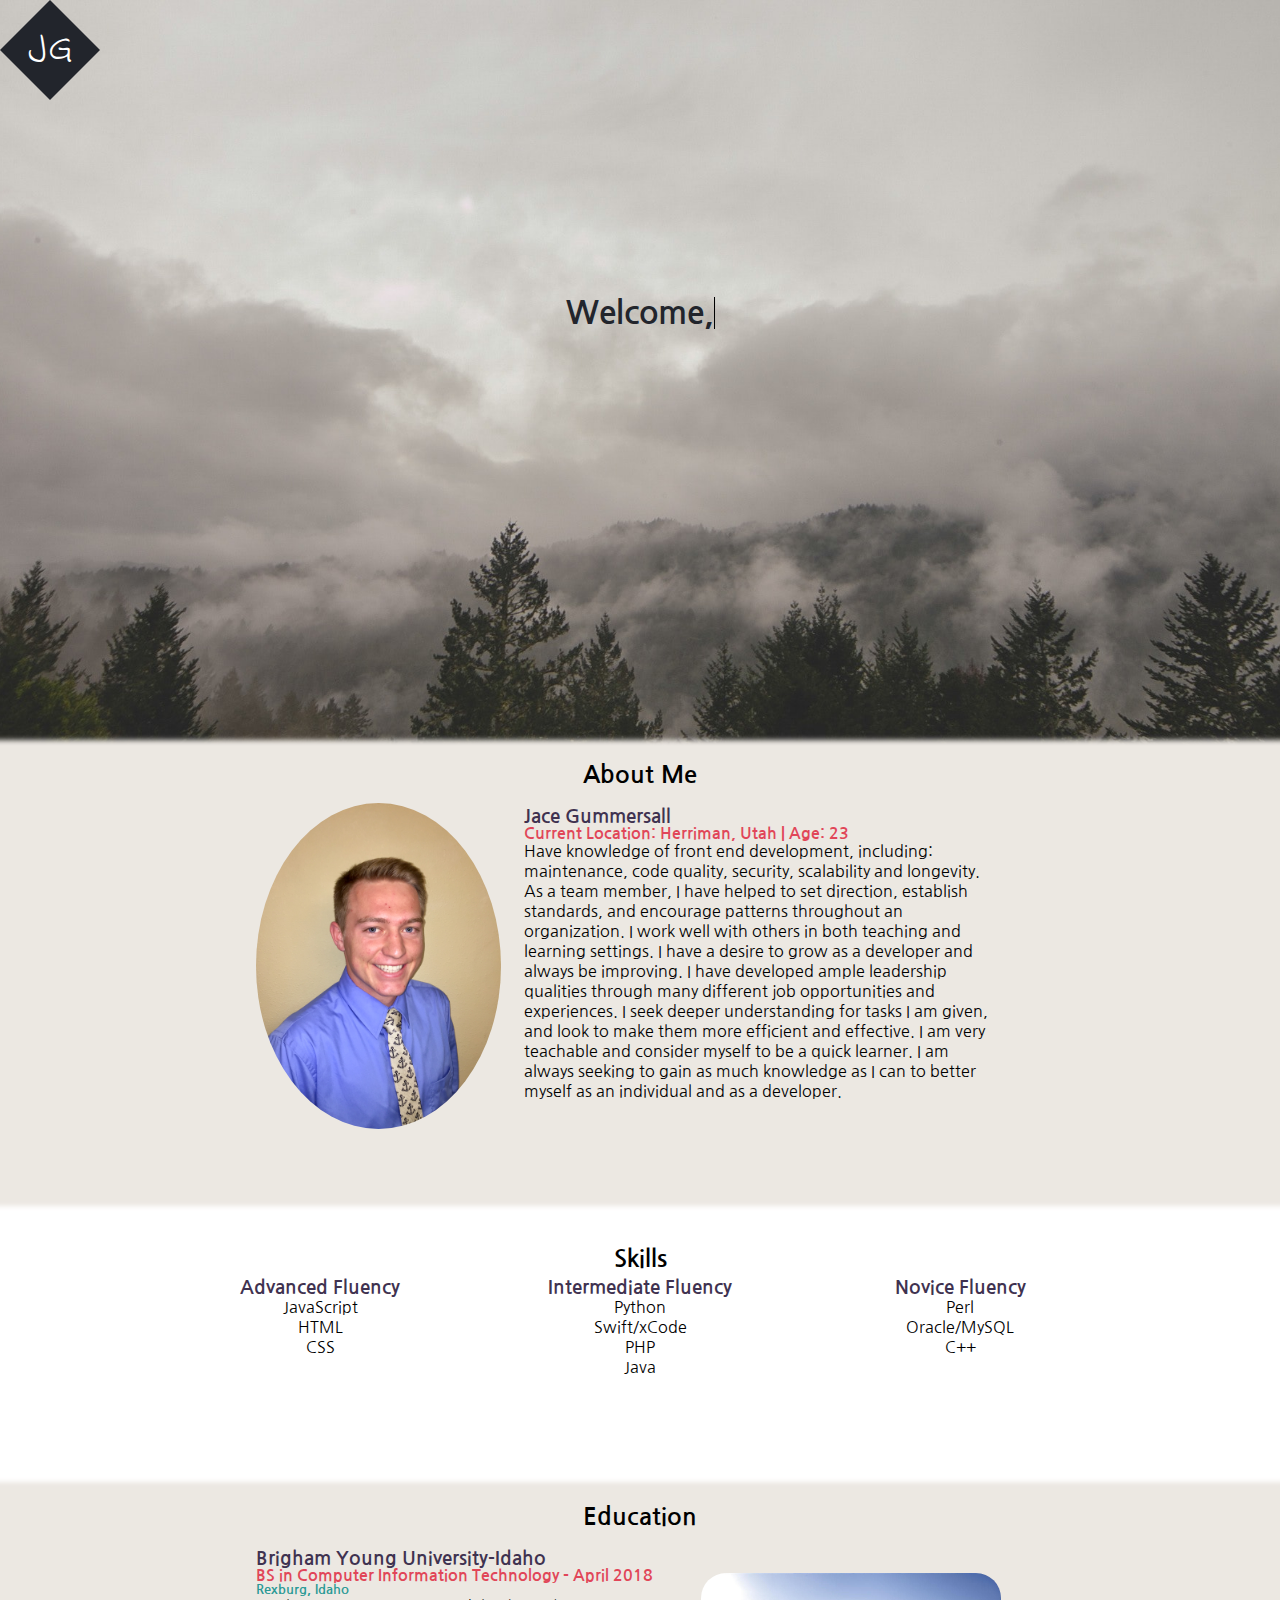
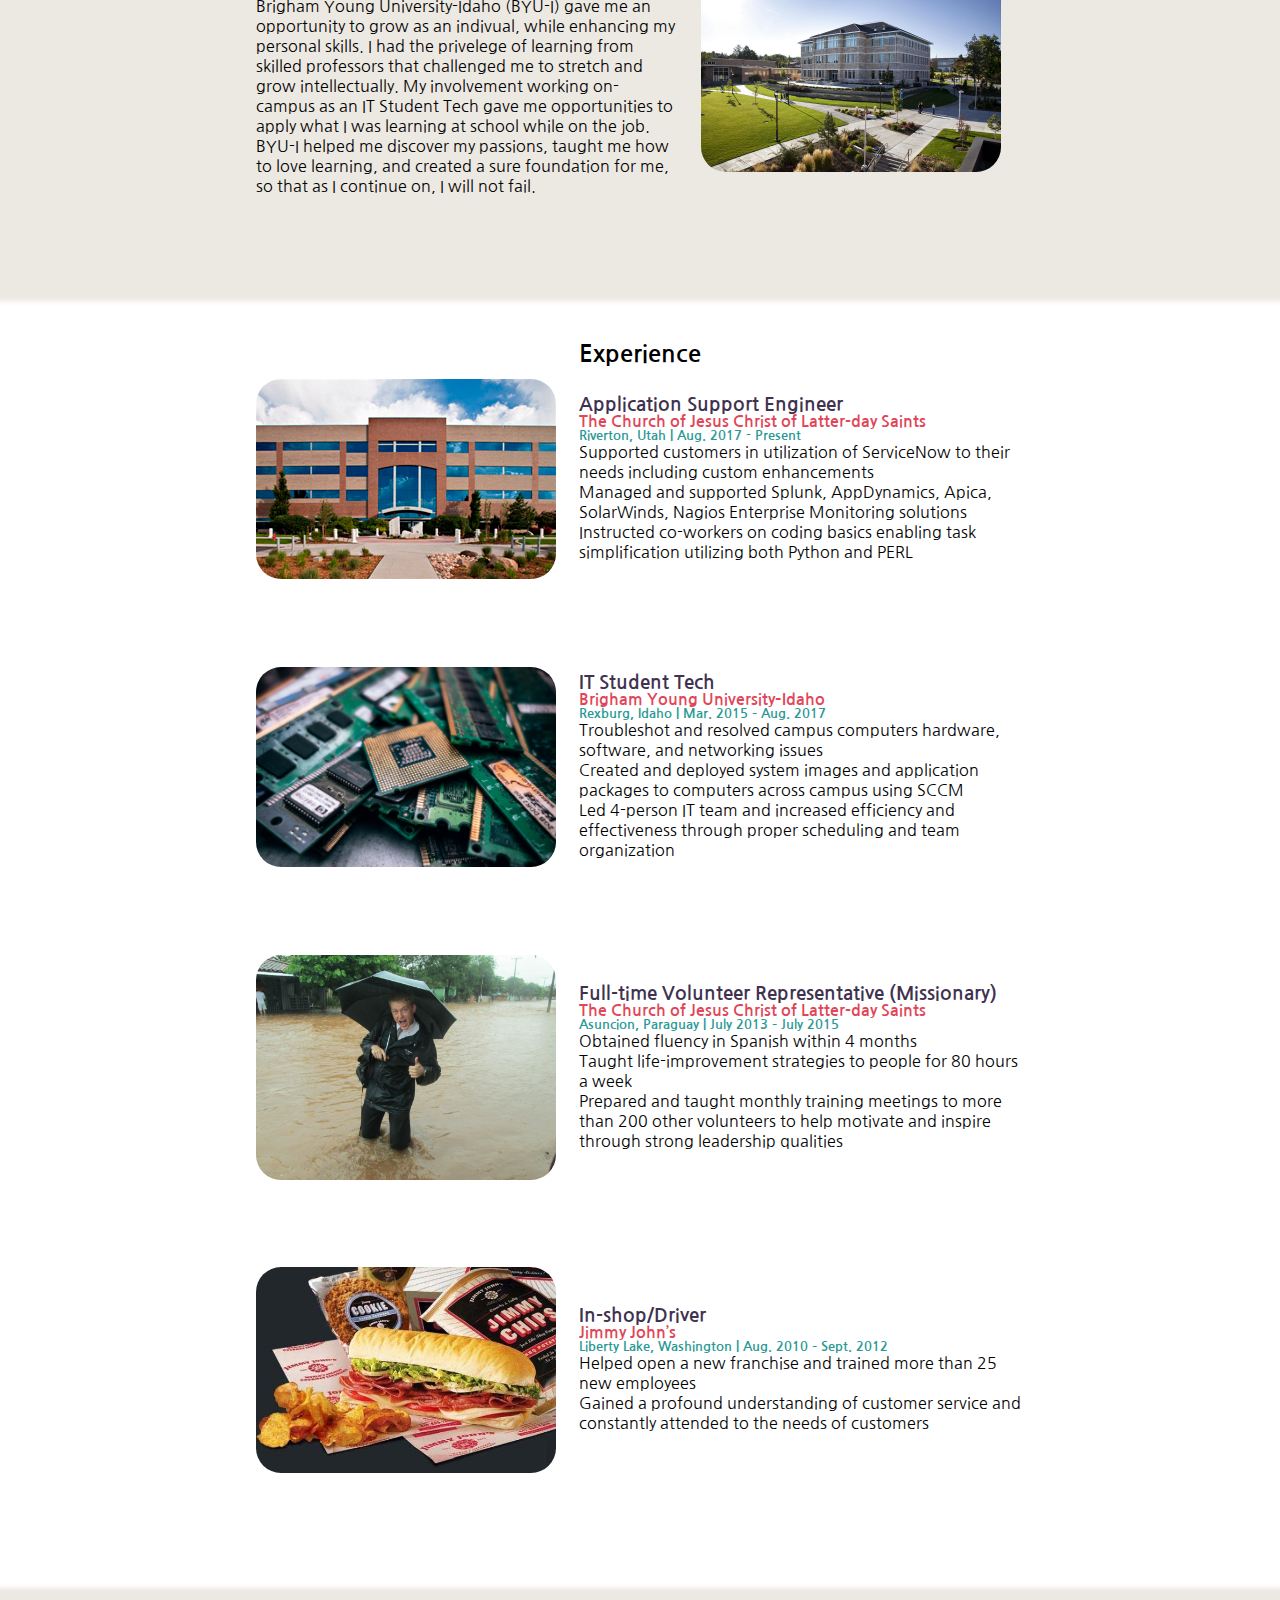
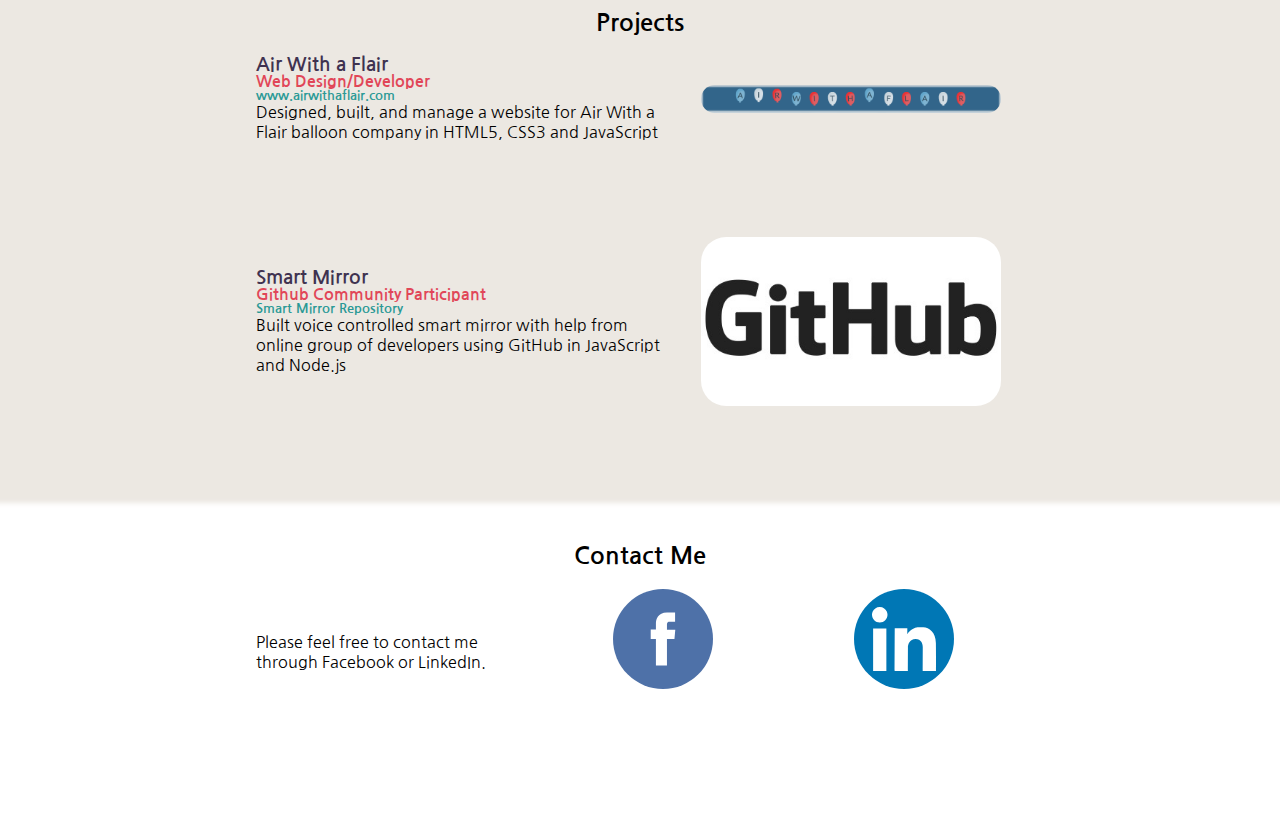
<file: index.html>
<!DOCTYPE html>
<html lang="en">
  <head>
    <meta charset="utf-8">
    <title>Jace Gummersall</title>
    <script type="text/javascript" src="script.js"></script>
    <link rel="stylesheet" media="screen" href="style.css">
    <meta name="viewport" content="width=device-width, initial-scale=1.0">
    <meta name="author" content="Jace Gummersall">
    <link rel="shortcut icon" href="images/favicon.ico"/>
  </head>
  <body>
    <section class="header">
    <nav>
      <section class="logo">
        <p class="letter j">J</p>
        <p class="letter g">G</p>
      </section>
<!--       <ul>
        <a href="#"><li>about me</li></a>
        <a href="#"><li>resumé</li></a>
      </ul> -->
    </nav>
    <section class="name">
      <h3 id="type-intro1"></h3> 
      <h1 id="type-intro2"></h1>
    </section>
  </section>
  <section class="body">
    <section class="about odd">
      <h2>About Me</h2>
       <section class="content">
        <img src="images/self-portrait.jpg" alt="Jace Gummersall" class="self-portrait">
        <section class="description">
          <h3>Jace Gummersall</h3>
          <h4>Current Location: Herriman, Utah  |  Age: 23</h4>
          <p> Have knowledge of front end development, including: maintenance, code quality, security, scalability and longevity. As a team member, I have helped to set direction, establish standards, and encourage patterns throughout an organization. I work well with others in both teaching and learning settings. I have a desire to grow as a developer and always be improving. I have developed ample leadership qualities through many different job opportunities and experiences. I seek deeper understanding for tasks I am given, and look to make them more efficient and effective. I am very teachable and consider myself to be a quick learner. I am always seeking to gain as much knowledge as I can to better myself as an individual and as a developer. </p>
        </section>
      </section>
    </section>
    <section class="skills even">
      <h2>Skills</h2>
      <section class="languages">
        <ul>
          <h3>Advanced Fluency</h3>
          <li>JavaScript</li>
          <li>HTML</li>
          <li>CSS</li>
        </ul>
        <ul>
          <h3>Intermediate Fluency</h3>
          <li>Python</li>
          <li>Swift/xCode</li>
          <li>PHP</li>
          <li>Java</li>
        </ul>
        <ul>
          <h3>Novice Fluency</h3>
          <li>Perl</li>
          <li>Oracle/MySQL</li>
          <li>C++</li>
          <li></li>
          <li></li>
        </ul>
      </section>
    </section>
    <section class="education odd">
      <h2>Education</h2>
      <section class="content">
        <section class="description">
          <h3>Brigham Young University-Idaho</h3>
          <h4>BS in Computer Information Technology - April 2018</h4>
          <h5>Rexburg, Idaho</h5>
          <p>Brigham Young University-Idaho (BYU-I) gave me an opportunity to grow as an indivual, while enhancing my personal skills. I had the privelege of learning from skilled professors that challenged me to stretch and grow intellectually. My involvement working on-campus as an IT Student Tech gave me opportunities to apply what I was learning at school while on the job. BYU-I helped me discover my passions, taught me how to love learning, and created a sure foundation for me, so that as I continue on, I will not fail.
          </p>
        </section>
        <img src="images/byu-i.jpg" alt="Photo By: Justin Pyper" class="image">
      </section>
    </section>
    <section class="experience even">
      <h2>Experience</h2>
      <section class="content">
        <img src="images/apps-support.jpg" alt="" class="image">
        <section class="description">
          <h3>Application Support Engineer</h3>
          <h4>The Church of Jesus Christ of Latter-day Saints</h4>
          <h5>Riverton, Utah  |  Aug. 2017 - Present</h5>
          <ul>
            <li>Supported customers in utilization of ServiceNow to their needs including custom enhancements</li>
            <li>Managed and supported Splunk, AppDynamics, Apica, SolarWinds, Nagios Enterprise Monitoring solutions</li> 
            <li>Instructed co-workers on coding basics enabling task simplification utilizing both Python and PERL</li>
          </ul>
        </section>
      </section>
      <section class="content">
        <img src="images/student-tech.jpg" alt="" class="image">
        <section class="description">
          <h3>IT Student Tech</h3>
          <h4>Brigham Young University–Idaho</h4>
          <h5>Rexburg, Idaho  |  Mar. 2015 – Aug. 2017</h5>
          <ul>
            <li>Troubleshot and resolved campus computers hardware, software, and networking issues </li>
            <li>Created and deployed system images and application packages to computers across campus using SCCM</li> 
            <li>Led 4-person IT team and increased efficiency and effectiveness through proper scheduling and team organization</li>
          </ul>
        </section>
      </section>
      <section class="content">
        <img src="images/mission.jpg" alt="" class="image">
        <section class="description">
          <h3>Full-time Volunteer Representative (Missionary)</h3>
          <h4>The Church of Jesus Christ of Latter-day Saints</h4>
          <h5>Asuncion, Paraguay  |  July 2013 – July 2015</h5>
          <ul>
            <li>Obtained fluency in Spanish within 4 months</li>
            <li>Taught life-improvement strategies to people for 80 hours a week</li> 
            <li>Prepared and taught monthly training meetings to more than 200 other volunteers to help motivate and inspire through strong leadership qualities</li>
          </ul>
        </section>
      </section>
      <section class="content">
        <img src="images/jimmy-johns.jpg" alt="" class="image">
        <section class="description">
          <h3>In-shop/Driver</h3>
          <h4>Jimmy John’s</h4>
          <h5>Liberty Lake, Washington  |  Aug. 2010 – Sept. 2012</h5>
          <ul>
            <li>Helped open a new franchise and trained more than 25 new employees</li>
            <li>Gained a profound understanding of customer service and constantly attended to the needs of customers</li>
          </ul>
        </section>
      </section>
    </section>
    <section class="projects odd">
      <h2>Projects</h2>
       <section class="content">
        <section class="description">
          <h3>Air With a Flair</h3>
          <h4>Web Design/Developer</h4>
          <a href="http://www.airwithaflair.com" target="_blank"><h5>www.airwithaflair.com</h5></a>
          <p>Designed, built, and manage a website for Air With a Flair balloon company in HTML5, CSS3 and JavaScript</p>
        </section>
        <img src="images/air-with-a-flair.png" alt="" class="image">
      </section>
      <section class="content">
        <section class="description">
          <h3>Smart Mirror</h3>
          <h4>Github Community Participant</h4>
          <a href="https://github.com/evancohen/smart-mirror" target="_blank"><h5>Smart Mirror Repository</h5></a>
          <p>Built voice controlled smart mirror with help from online group of developers using GitHub in JavaScript and Node.js</p>
        </section>
        <img src="images/github.jpg" alt="" class="image">
      </section>
    </section>
    <section class="contact even">
      <h2>Contact Me</h2>
      <section class="content">
        <p>Please feel free to contact me through Facebook or LinkedIn.</p>
        <section class="icons">
          <a href="https://www.facebook.com/jace.gummersall" target="_blank"><img src="images/facebook.svg" alt="" class="icon"></a>
          <a href="https://www.linkedin.com/in/jacegummersall" target="_blank"><img src="images/linked-in.svg" alt="" class="icon"></a>
        </section>
      </section>
    </section>
  </section>
  </body>
  <footer>
  </footer>
</html>
</file>
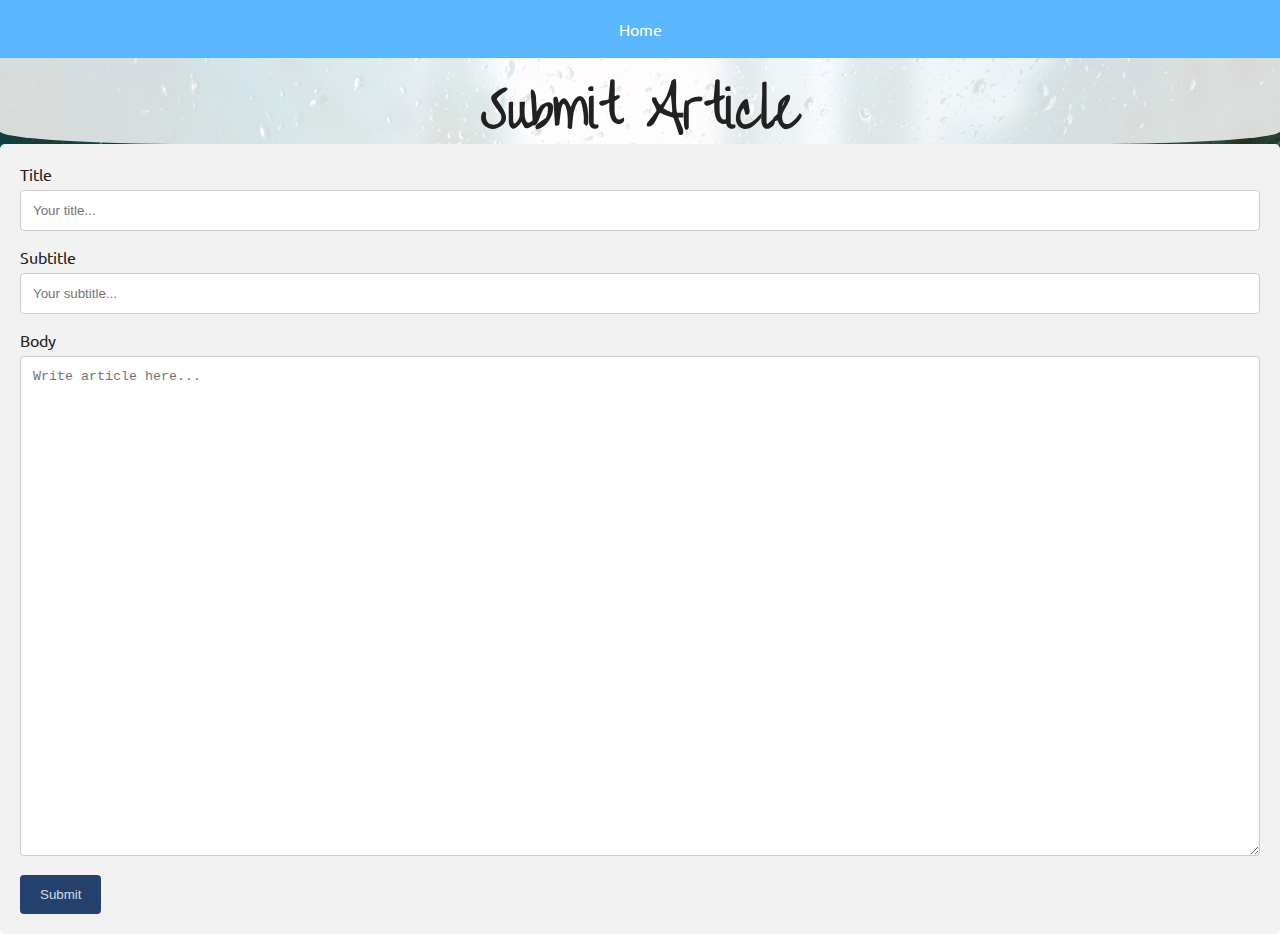
<file: blog/blog-post.html>
<!DOCTYPE html>
<html lang="en">
<head>
  <!-- Global site tag (gtag.js) - Google Analytics -->
  <script async src="https://www.googletagmanager.com/gtag/js?id=UA-125906225-1"></script>
  <script>
    window.dataLayer = window.dataLayer || [];
    function gtag(){dataLayer.push(arguments);}
    gtag('js', new Date());

    gtag('config', 'UA-125906225-1');
  </script>
  <meta charset="utf-8">
  <title>Jace Gummersall - Blog</title>
  <link rel="stylesheet" media="screen" href="blog-style.css">
  <meta name="viewport" content="width=device-width, initial-scale=1.0">
  <meta name="author" content="Jace Gummersall">
  <meta name="google-site-verification" content="Mi8U5Nx4S--OkmTY-m9M7Gzi8zKhhbWRqNb7c4fH4v0" />
  <link rel="shortcut icon" href="images/favicon.ico"/>
</head>
<body>

<div class="topnav">
  <a href="blog-home.html">Home</a>
</div>

<div class="header">
<h2>Submit Article</h2>
</div>

<div class="container">
  <form action="/action_page.php">
    <label for="title">Title</label>
    <input type="text" id="title" name="title" placeholder="Your title...">

    <label for="subtitle">Subtitle</label>
    <input type="text" id="subtitle" name="subtitle" placeholder="Your subtitle...">

    <label for="article">Body</label>
    <textarea id="article" name="article" placeholder="Write article here..." style="height:500px"></textarea>

    <input type="submit" value="Submit">
  </form>
</div>

</body>
</html>
</file>
<file: style.css>
@import url("https://fonts.googleapis.com/css?family=Indie+Flower|Nanum+Gothic|Open+Sans+Condensed:300");
@keyframes cursor {
  50% {
    border-color: transparent; } }
html {
  font-family: 'Nanum Gothic', sans-serif; }

* {
  margin: 0;
  padding: 0; }

/* phones */
@media only screen and (min-width: 1px) {
  .header {
    display: flex;
    flex-flow: wrap;
    background: url("images/landing-page-bkgrd-o.jpg") no-repeat center center fixed;
    background-position-y: -175px;
    -webkit-background-size: cover;
    -moz-background-size: cover;
    -o-background-size: cover;
    background-size: cover;
    overflow: hidden;
    color: #22252c;
    height: 600px;
    width: 100%; }

  nav {
    display: flex;
    align-items: center; }

  .logo {
    width: 0;
    height: 0;
    border: 25px solid transparent;
    border-bottom-color: #22252c;
    position: relative;
    top: -50%;
    z-index: 0; }
    .logo:before {
      content: '';
      position: absolute;
      left: -25px;
      top: 25px;
      width: 0;
      height: 0;
      border: 25px solid transparent;
      border-top-color: #22252c;
      z-index: -1; }

  .letter {
    color: white;
    z-index: 100;
    font-family: 'Indie Flower', cursive; }

  .j {
    position: absolute;
    left: -11px;
    top: 13px; }

  .g {
    position: absolute;
    left: -1px;
    top: 13px; }

  .name {
    display: flex;
    flex-wrap: wrap;
    justify-content: center;
    width: 100%;
    align-self: flex-start;
    margin-top: -35%; }
    .name h3 {
      display: flex;
      justify-content: center;
      width: 100%;
      align-self: flex-end;
      font-size: 1em; }
    .name h1 {
      display: flex;
      justify-content: center;
      width: 100%;
      align-self: flex-start;
      font-size: 3em;
      font-family: 'Open Sans Condensed', sans-serif; }

  h1 span {
    border-right: 0.05em solid #22252c;
    animation: cursor 1s steps(1) infinite; }

  .body {
    display: flex;
    flex-flow: column wrap;
    justify-content: center;
    width: 100%; }
    .body section {
      display: flex;
      flex-flow: column wrap;
      justify-content: center;
      padding: 1% 0 1% 0;
      margin-bottom: 3%;
      width: 100%; }
      .body section h2 {
        align-self: center; }
      .body section h3 {
        color: #3f3250; }
      .body section h4 {
        color: #e14658; }
      .body section h5 {
        color: #2a9995; }
      .body section a {
        text-decoration: none;
        color: #2a9995; }
      .body section ul {
        list-style-type: none; }
      .body section .languages {
        display: flex;
        flex-flow: column nowrap;
        align-items: space-between;
        width: 100%;
        padding: .5% 0 0 0; }
        .body section .languages ul {
          list-style-type: none;
          width: 100%;
          text-align: center;
          align-self: center;
          margin-bottom: 2%; }
      .body section .content {
        width: 95%;
        display: flex;
        flex-flow: column nowrap;
        justify-content: space-between;
        align-self: center; }
        .body section .content p {
          align-self: center; }
    .body .even {
      background-color: white;
      box-shadow: 0 0 5px 10px white; }
      .body .even .content {
        flex-flow: column-reverse; }
    .body .odd {
      background-color: #ece8e2;
      box-shadow: 0 0 5px 10px #ece8e2; }
      .body .odd .content .description {
        margin-right: 3%; }
    .body .icons {
      display: flex;
      flex-flow: row nowrap;
      justify-content: space-around; }

  .image {
    max-width: 300px;
    min-width: 300px;
    border-radius: 25px;
    margin-right: 3%;
    margin-bottom: 3%;
    align-self: center; }

  .self-portrait {
    height: 326.4px;
    width: 244.8px;
    border-radius: 50%;
    margin-right: 3%;
    align-self: center; }

  .icon {
    height: 50px;
    width: 50px; } }
@media only screen and (min-width: 425px) {
  .header {
    background-position-y: 0px; }

  .name {
    margin-top: -10%; }

  .body section .content {
    width: 60%; } }
@media only screen and (min-width: 768px) {
  .header {
    height: 750px; }

  .logo {
    width: 0;
    height: 0;
    border: 50px solid transparent;
    border-bottom-color: #22252c;
    position: relative;
    top: -50%;
    z-index: 0; }
    .logo:before {
      content: '';
      position: absolute;
      left: -50px;
      top: 50px;
      width: 0;
      height: 0;
      border: 50px solid transparent;
      border-top-color: #22252c;
      z-index: -1; }

  .letter {
    font-size: 2.5em;
    color: white;
    z-index: 100;
    font-family: 'Indie Flower', cursive; }

  .j {
    position: absolute;
    left: -22px;
    top: 23px; }

  .g {
    position: absolute;
    left: -2px;
    top: 20px; }

  .name {
    margin-top: -25%; }
    .name h3 {
      font-size: 2em; }
    .name h1 {
      font-size: 6em; }

  .image {
    max-width: 450px;
    min-width: 450px; }

  .icon {
    height: 75px;
    width: 75px; } }
/* tablets and desktop */
@media only screen and (min-width: 1024px) {
  .name {
    margin-top: -10%; }

  .body section .content {
    width: 60%;
    display: flex;
    flex-flow: row nowrap;
    justify-content: space-between;
    align-self: center; }
    .body section .content p {
      align-self: center; }
  .body section .languages {
    display: flex;
    flex-flow: row nowrap;
    align-items: start;
    width: 100%;
    padding: .5% 0 0 0; }
    .body section .languages ul {
      list-style-type: none;
      width: 25%;
      align-self: start; }
      .body section .languages ul h3 {
        text-align: center; }
      .body section .languages ul li {
        text-align: center; }
  .body .even .content {
    flex-flow: row; }
  .body .icons {
    display: flex;
    flex-flow: row nowrap;
    justify-content: space-around; }

  .image {
    max-width: 300px;
    min-width: 300px; }

  .icon {
    height: 100px;
    width: 100px; } }

/*# sourceMappingURL=style.css.map */
</file>
<file: blog/blog-style.css>
@import url('https://fonts.googleapis.com/css?family=Open+Sans+Condensed:300|Oxygen|Ubuntu|Liu+Jian+Mao+Cao&display=swap');

* {
  box-sizing: border-box;
}

/* Add a gray background color with some padding */
body {
  font-family: 'Ubuntu', sans-serif;
  color: #222121;
  margin: 0;
  background: url("../images/blog-background.jpg");
  background-attachment: fixed;
  background-position: center;
  background-repeat: no-repeat;
  background-size: cover;
  /*  background: #182b48;*/
}

h2, h3, h4, h5, h6{
  font-family: 'Open Sans Condensed', sans-serif;
  margin: 0;
}

h6{
  font-size: 0.5em;
  margin-top: 1%;
}

/* Header/Blog Title */
.header {
  padding: 1%;
  font-size: 40px;
  text-align: center;
  background: #fffdfdd4;
  border-radius: 0 0 15% 15%;
}

.header h2 {
  font-family: 'Liu Jian Mao Cao', cursive;
}

/* unvisited link */
a:link {
  color: inherit;
  text-decoration: none;
}
a:visited {
  color: #1c1c1cf2;
}
a:hover {
  color: #2b2b2b;
}
a:active {
  color: #2b2b2b;
}

p{
  font-family: 'Ubuntu', sans-serif;
}

input[type=text], select, textarea {
  width: 100%;
  padding: 12px;
  border: 1px solid #ccc;
  border-radius: 4px;
  box-sizing: border-box;
  margin-top: 6px;
  margin-bottom: 16px;
  resize: vertical;
}

input[type=submit] {
  background-color: #24416d;
  color: #fffdfdd4;
  padding: 12px 20px;
  border: none;
  border-radius: 4px;
  cursor: pointer;
}

input[type=submit]:hover {
  background-color: #2196f3;
}

.container {
  border-radius: 5px;
  background-color: #f2f2f2;
  padding: 20px;
}

/* Add a card effect for articles */
.card {
   background-color: #fffdfdd4;
   display: flex;
   padding: 1%;
   margin: 1% 1% 0 1%;
   align-items: flex-start;
   flex-direction: column;
   border-radius: 10%;
}

.card:hover{
  background: #c7c7c7d4;
}

.meCard {
  display: flex;
  align-items: center;
  background-color: #fffdfdd4;
   padding: 1%;
   margin: 1% 1% 0 0;
   flex-direction: column;
   border-radius: 10%;
}

.me {
  width: 90%;
}

.article-body{
   background-color: #fffdfdd4;
   display: flex;
   align-items: flex-start;
   justify-content: center;
   flex-direction: column;
    border-bottom-left-radius: 40% 25px;
    border-bottom-right-radius: 40% 25px;
    border-top-left-radius: 40% 25px;
    border-top-right-radius: 40% 25px;
}

.article-body p{
   margin: 2%;
   padding: 2%;
}

.row{
  display: flex;
  justify-content: space-between;
}

/* Clear floats after the columns */
.row:after {
  content: "";
  display: table;
  clear: both;
}

.leftcolumn{
  width: 75%;
}

.rightcolumn{
  width: 25%;
}

.links{
  display: flex;
  flex-direction: row;
  justify-content: space-around;
}

.icon {
    width: 50px;
    padding-right: 10%;
  }

/* Footer */
.footer {
  padding: 20px;
  text-align: center;
  background: #ddd;
  margin-top: 20px;
}

.topnav {
  background-color: #2196F3;/*#e9e9e9;*/
  color: white;
  display: flex;
  justify-content: center;
}

.topnav a {
  text-align: center;
  padding: 1.5% 2%;
  text-decoration: none;
  font-size: 1em;
  width: 100%;
  color: white;
}

.topnav:hover {
  background-color: #5ab6ff;
}

.topnav a:hover {
  background-color: #5ab6ff;
}

.proconsection{
  display: flex;
  justify-content: center;
  flex-wrap: wrap;
}

.pro{
  width: 50%;
  margin-top: 1%;
}

.con{
  width: 50%;
  margin-top: 1%;
}

ul {
  margin: 0 0 2% 0;
}

li{
  list-style-type: circle;
  font-family: 'Ubuntu', sans-serif;
  font-size: .85em;
}

.proconsection h3{
  width: 100%;
  text-align: center;
}

table{
  margin-top: 2%;
  border-collapse: collapse;
  width: 100%;
}

td, th {
  border: 1px solid #080808;
  text-align: left;
  padding: 8px;
}

tr:nth-child(even) {
  background-color: #a5a0a059;
}
</file>
